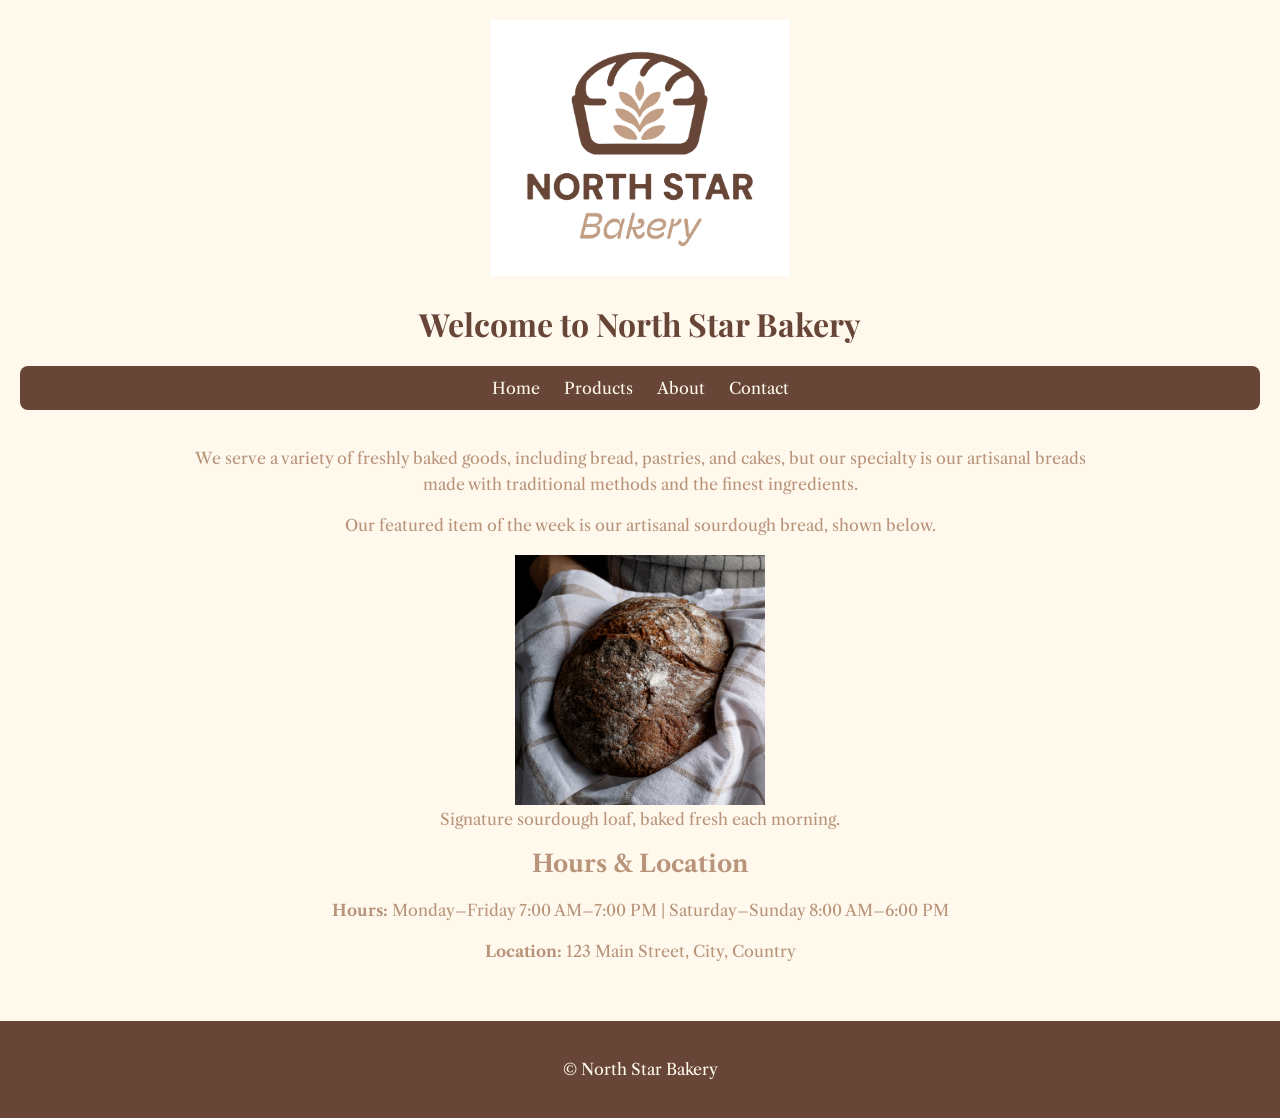
<file: index.html>
<!DOCTYPE HTML>
<html lang="en">
<head>
  <title>North Star Bakery</title>
  <link rel="stylesheet" href="styles.css">
</head>
<body>
  <header>
    <img src="assets/bakery-logo_c.png" alt="North Star Bakery logo" width="300">
    <h1>Welcome to North Star Bakery</h1>
    <nav aria-label="Main navigation">
      <a href="index.html">Home</a>
      <a href="product.html">Products</a>
      <a href="about.html">About</a>
      <a href="contact.html">Contact</a>
    </nav>
  </header>

  <main>
    <p>We serve a variety of freshly baked goods, including bread, pastries, and cakes, but our specialty is our artisanal breads made with traditional methods and the finest ingredients.</p>
    <p>Our featured item of the week is our artisanal sourdough bread, shown below.</p>
    <figure>
      <img src="assets/bakery-signature-loaf_c.png" alt="Artisanal sourdough bread" width="250">
      <figcaption>Signature sourdough loaf, baked fresh each morning.</figcaption>
    </figure>
    <section>
      <h2>Hours &amp; Location</h2>
      <p><strong>Hours:</strong> Monday–Friday 7:00 AM–7:00 PM | Saturday–Sunday 8:00 AM–6:00 PM</p>
      <p><strong>Location:</strong> 123 Main Street, City, Country</p>
    </section>
  </main>

  <footer>
    <p>&copy; North Star Bakery</p>
  </footer>
</html>
</file>
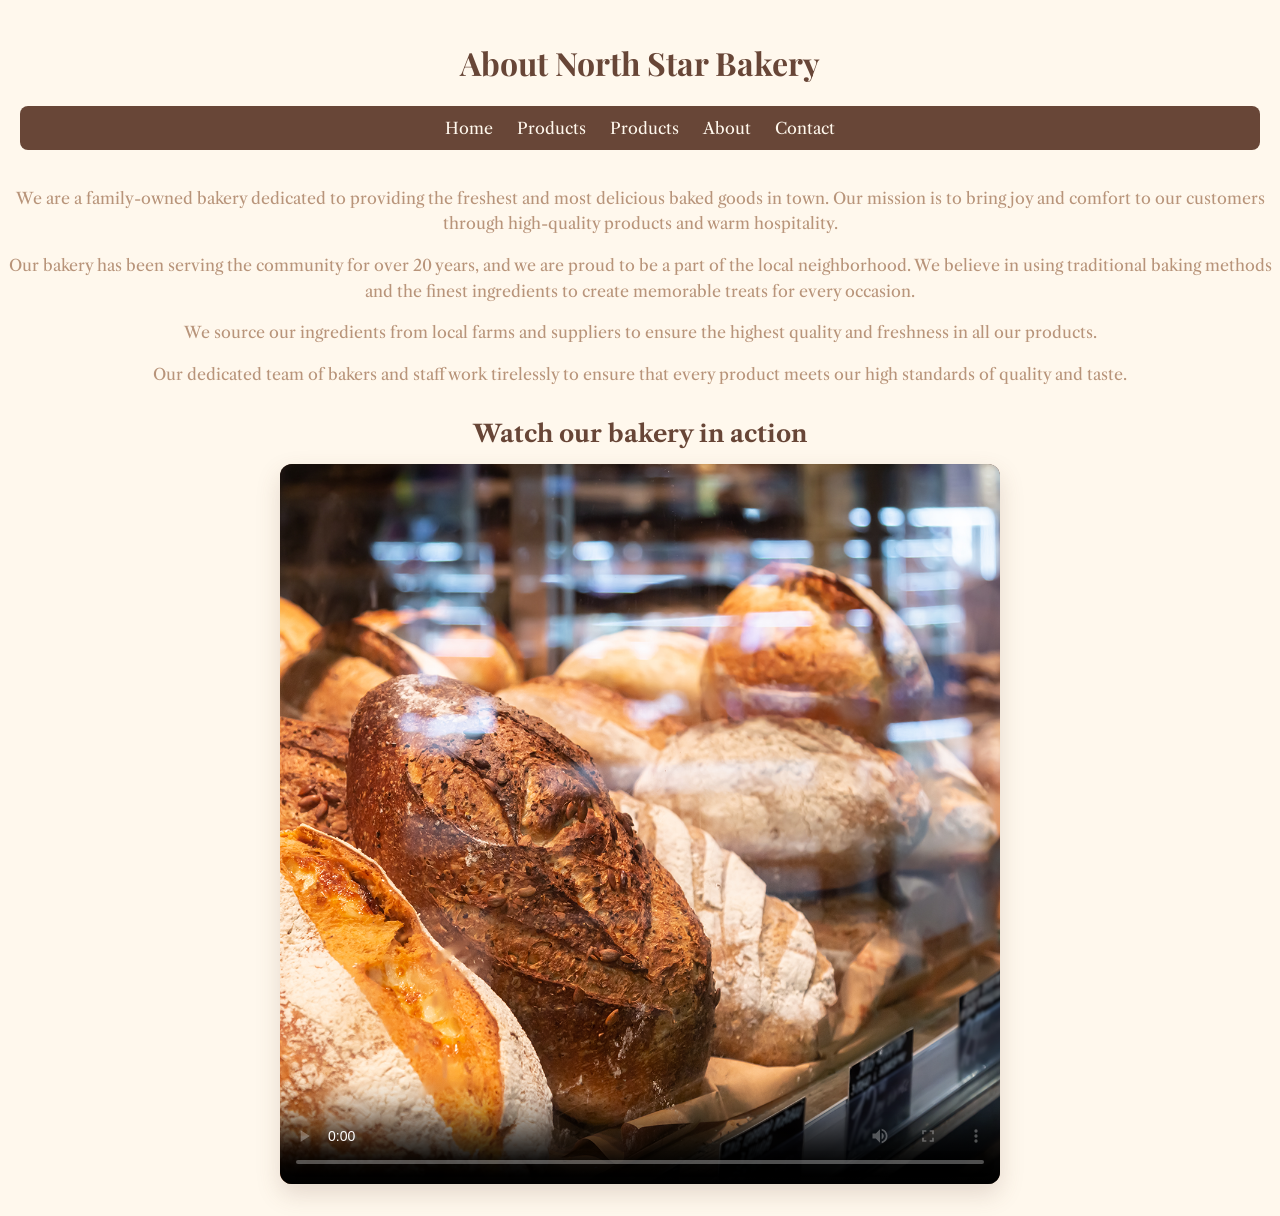
<file: about.html>
<!DOCTYPE HTML>
<html lang="en">
<head>
    <title>About Us</title>
    <link rel="stylesheet" href="styles.css">
</head>
<body>
    <header>
        <h1>About North Star Bakery</h1>
        <nav aria-label="Main navigation">
            <a href="index.html">Home</a>
            <a href="product.html">Products</a>
            <a href="product.html">Products</a>
            <a href="about.html">About</a>
            <a href="contact.html">Contact</a>
        </nav>
    </header>

    <p>We are a family-owned bakery dedicated to providing the freshest and most delicious baked goods in town. Our mission is to bring joy and comfort to our customers through high-quality products and warm hospitality.</p>
    <p>Our bakery has been serving the community for over 20 years, and we are proud to be a part of the local neighborhood. We believe in using traditional baking methods and the finest ingredients to create memorable treats for every occasion.</p>
    <p>We source our ingredients from local farms and suppliers to ensure the highest quality and freshness in all our products.</p>
    <p>Our dedicated team of bakers and staff work tirelessly to ensure that every product meets our high standards of quality and taste.</p>

    <div class="video-section">
        <h2>Watch our bakery in action</h2>
        <video class="about-video" controls playsinline poster="assets/bakery-bread_c.png">
            <source src="assets/bakery-behind-scenes_c (2) (online-video-cutter.com).mp4" type="video/mp4">
            Your browser does not support the video tag.
        </video>
    </div>
</body>
</html>
</file>
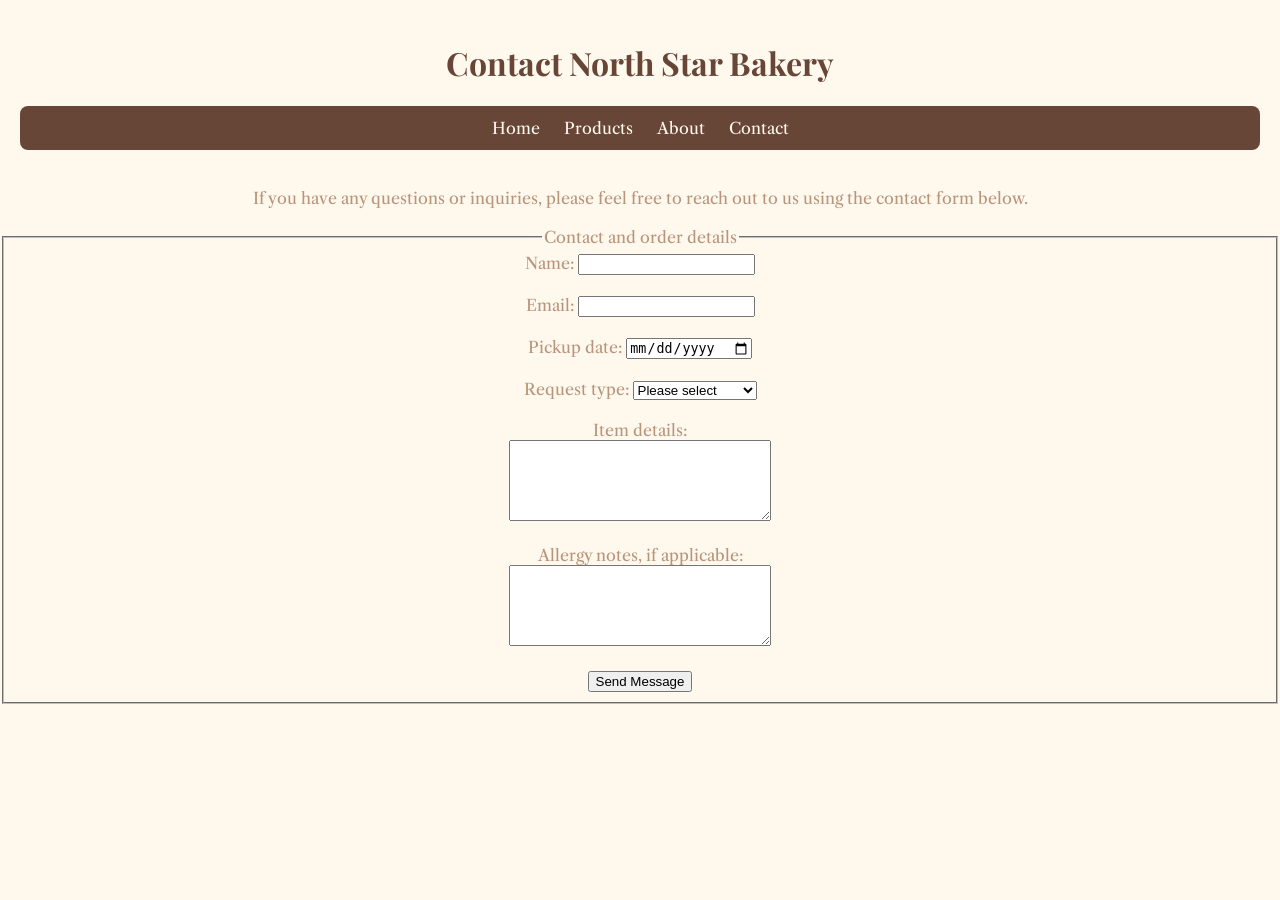
<file: contact.html>
<!DOCTYPE HTML>
<html lang="en">
    <link rel="stylesheet" href="styles.css">
<head>
    <title>Contact Us</title>
</head>
<body>
    <header>
        <h1>Contact North Star Bakery</h1>
        <nav aria-label="Main navigation">
            <a href="index.html">Home</a>
            <a href="product.html">Products</a>
            <a href="about.html">About</a>
            <a href="contact.html">Contact</a>
        </nav>
    </header>
    <p>If you have any questions or inquiries, please feel free to reach out to us using the contact form below.</p>
    <form action="/submit-contact-form" method="post">
        <fieldset>
            <legend>Contact and order details</legend>
        <label for="name">Name:</label>
        <input type="text" id="name" name="name" required minlength="2" maxlength="100" pattern="[A-Za-zÀ-ÖØ-öø-ÿ' -]+" title="Please enter a valid name using letters, spaces, apostrophes, or hyphens."><br><br>
        <label for="email">Email:</label>
        <input type="email" id="email" name="email" required maxlength="254"><br><br>
        <label for="pickup-date">Pickup date:</label>
        <input type="date" id="pickup-date" name="pickup-date" min="2024-01-01"><br><br>
        <label for="request-type">Request type:</label>
        <select id="request-type" name="request-type" required>
            <option value="">Please select</option>
            <option value="pre-order">Pre-order</option>
            <option value="general-question">General question</option>
        </select><br><br>
        <label for="item-details">Item details:</label><br>
        <textarea id="item-details" name="item-details" rows="5" cols="30" required minlength="5" maxlength="1000"></textarea><br><br>
        <label for="allergy-notes">Allergy notes, if applicable:</label><br>
        <textarea id="allergy-notes" name="allergy-notes" rows="5" cols="30" maxlength="500"></textarea><br><br>
        <input type="submit" value="Send Message">
        </fieldset>
    </form>
</body>
</html>
</file>
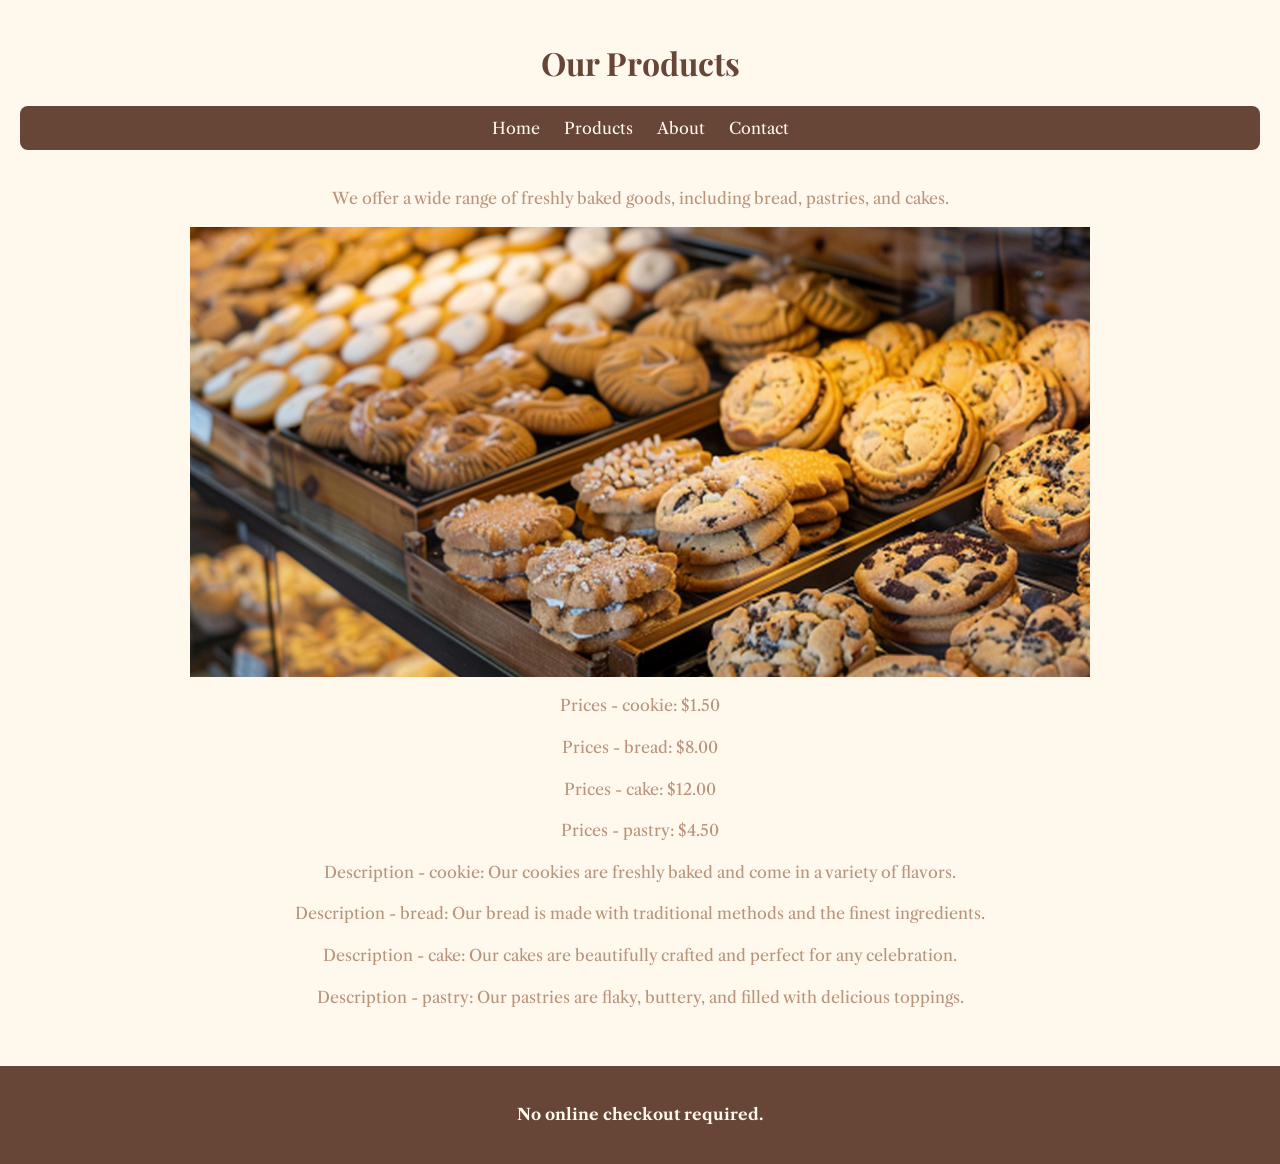
<file: product.html>
<!DOCTYPE HTML>
<html lang="en">
<head>
  <title>Products | North Star Bakery</title>
  <link rel="stylesheet" href="styles.css">
</head>
<body>
  <header>
    <h1>Our Products</h1>
    <nav aria-label="Main navigation">
      <a href="index.html">Home</a>
      <a href="product.html">Products</a>
      <a href="about.html">About</a>
      <a href="contact.html">Contact</a>
    </nav>
  </header>

  <main>
    <p>We offer a wide range of freshly baked goods, including bread, pastries, and cakes.</p>
    <picture style="display:block; text-align:center;">
      <source
        srcset="assets/bakery-feature-large_c.png"
        media="(min-width: 768px)"
      >
      <img
        src="assets/bakery-feature-small_c.png"
        alt="Bakery featured image"
        style="width:100%; height:auto; display:block; max-width:900px; margin:0 auto;"
      >
    </picture>
    <p>Prices - cookie: $1.50</p>
    <p>Prices - bread: $8.00</p>
    <p>Prices - cake: $12.00</p>
    <p>Prices - pastry: $4.50</p>
    <p>Description - cookie: Our cookies are freshly baked and come in a variety of flavors.</p>
    <p>Description - bread: Our bread is made with traditional methods and the finest ingredients.</p>
    <p>Description - cake: Our cakes are beautifully crafted and perfect for any celebration.</p>
    <p>Description - pastry: Our pastries are flaky, buttery, and filled with delicious toppings.</p>
  </main>

  <footer>
    <p><strong>No online checkout required.</strong></p>
  </footer>
</body>
</html>
</file>
<file: styles.css>
@import url("https://fonts.googleapis.com/css2?family=Playfair+Display&family=Libre+Caslon+Text&display=swap");

body {
  font-family: "Libre Caslon Text", serif;
  text-align: center;
  color: #b8947a;
  background-color: #fff8ed;
  margin: 0;
}

header,
footer {
  padding: 20px;
  text-align: center;
}

header h1 {
  font-family: "Playfair Display", serif;
  color: #684637;
}

nav {
  display: flex;
  justify-content: center;
  flex-wrap: wrap;
  gap: 1.5rem;
  background-color: #684637;
  padding: 12px;
  border-radius: 8px;
}

nav a {
  color: #fff8ed;
  text-decoration: none;
}

main {
  max-width: 900px;
  margin: 0 auto;
  padding: 0 20px 40px;
}

p {
  line-height: 1.6;
}

.video-section {
  margin: 2rem auto;
}

.video-section h2 {
  color: #684637;
  margin-bottom: 1rem;
}

.about-video {
  width: min(100%, 720px);
  height: auto;
  display: block;
  margin: 0 auto;
  border-radius: 12px;
  box-shadow: 0 10px 25px rgba(104, 70, 55, 0.18);
  background-color: #684637;
}

footer {
  background-color: #684637;
  color: #fff8ed;
}
</file>
